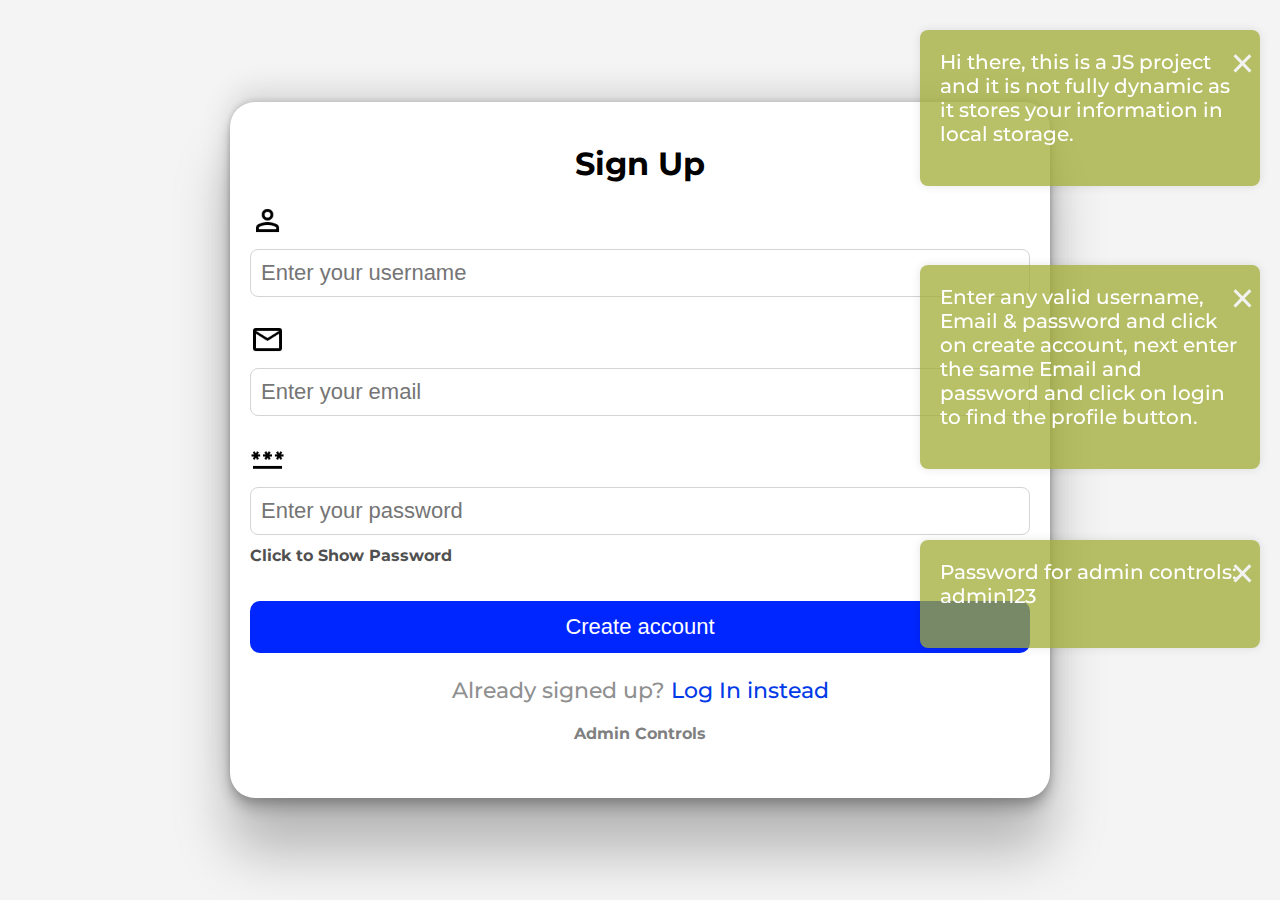
<file: index.html>
<!DOCTYPE html>
<html lang="en">
  <head>
    <link
      rel="icon"
      type="x-icon"
      href="login_45dp_FFFFFF_FILL0_wght400_GRAD0_opsz48.png"
    />
    <link
      href="https://fonts.googleapis.com/css2?family=Montserrat:wght@400;700&display=swap"
      rel="stylesheet"
    />
    <meta charset="UTF-8" />
    <meta http-equiv="X-UA-Compatible" content="IE=edge" />
    <meta name="viewport" content="width=device-width, initial-scale=1.0" />
    <title>SignUp & LogIn Form</title>
    <link rel="stylesheet" href="style.css" />
  </head>
  <body>
    <!-- Main Container -->
    <div class="container" style="margin-top: 10%; margin-bottom: 10%">
      <!-- Sign Up Form -->
      <div class="signup-container">
        <h1>Sign Up</h1>
        <form id="signupForm">
          <label for="username"
            ><span data-tooltip="Username"
              ><img src="User.png" alt="" width="35px" height="35px" />
            </span>
          </label>
          <input
            type="text"
            id="username"
            required
            autocomplete="username"
            placeholder="Enter your username"
          />

          <label for="email">
            <span data-tooltip="Email"
              ><img src="Email.png" alt="" width="35px" height="35px" /> </span
          ></label>
          <input
            type="email"
            id="email"
            required
            autocomplete="email"
            placeholder="Enter your email"
          />

          <label for="password"
            ><span data-tooltip="Password"
              ><img
                src="Password.png"
                alt=""
                width="35px"
                height="35px" /></span
          ></label>
          <input
            type="password"
            id="password"
            required
            autocomplete="new-password"
            placeholder="Enter your password"
          />

          <p
            id="toggleSignupPassword"
            data-tooltip="Click to Show or hide password"
          >
            Click to Show Password
          </p>
          <button class="link" type="submit">Create account</button>
          <br />
          <br />
          <div id="toggleLogin" class="login-shortcut">
            Already signed up?
            <span data-tooltip="Click this if you already have an account"
              >Log In instead</span
            >
          </div>
        </form>
        <div id="message" class="message"></div>
      </div>

      <!-- Log In Form -->
      <div id="loginForm" class="login-container hidden">
        <h1>Log in</h1>
        <form id="loginFormElement">
          <label for="loginEmail"
            ><span data-tooltip="Email"
              ><img src="Email.png" alt="" width="35px" height="35px" /></span
          ></label>
          <input
            type="email"
            id="loginEmail"
            required
            autocomplete="email"
            placeholder="Enter your email"
          />

          <label for="loginPassword"
            ><span data-tooltip="Password"
              ><img
                src="Password.png"
                alt=""
                width="35px"
                height="35px" /></span
          ></label>
          <input
            type="password"
            id="loginPassword"
            required
            autocomplete="current-password"
            placeholder="Enter your password"
          />
          <p
            id="toggleLoginPassword"
            data-tooltip="Click to show or hide password"
          >
            Click to Show Password
          </p>

          <button class="link" type="submit">Log In</button>
          <br />
          <br />
          <br />
          <button
            id="profileButton"
            class="hidden link"
            data-tooltip="Click to access your profile"
          >
            Profile
          </button>

          <div id="togglesignin" class="login-shortcut">
            Not signed up?
            <span data-tooltip="Click this you don't have an account registered"
              >Sign up instead</span
            >
          </div>
        </form>
        <br />
        <div id="loginMessage" class="message"></div>
      </div>

      <!-- Admin Controls -->
      <div id="adminControls" class="admin-controls">
        <p
          class="admin-ctrl"
          id="toggleAdminControls"
          data-tooltip="Click to open or close Admin section"
        >
          Admin Controls
        </p>
        <div id="adminPasswordSection" class="hidden">
          <input
            type="password"
            id="adminPasswordInput"
            placeholder="Enter Admin Password"
          />
          <p
            id="toggleAdminPassword"
            data-tooltip="Click to Show or hide password"
          >
            Click to Show Password
          </p>
          <p
            type="button"
            class="admin-next"
            id="submitAdminPassword"
            data-tooltip="Button to access database"
          >
            Next ▶
          </p>
        </div>
      </div>

      <!-- Admin Buttons -->
      <div id="adminButtons" class="hidden">
        <button class="link" id="viewDatabase">View Database</button> <br />
        <br />
        <button class="link2" id="deleteDatabase">Delete Database</button>
      </div>

      <br />

      <!-- Database Section -->
      <div id="databaseSection" class="visible">
        <h1 class="heading-database">
          <hr />
          <p
            id="closeDatabase"
            class="close-button"
            data-tooltip="Click to close"
          >
            ✖
          </p>
          Database
          <img class="de" src="657897.png" alt="" width="30px" height="30px" />
        </h1>
        <table>
          <thead>
            <tr>
              <th>Username</th>
              <th>Email</th>
              <th>Password</th>
            </tr>
          </thead>
          <tbody id="databaseBody"></tbody>
        </table>
      </div>
    </div>

    <!-- Alert Boxes -->
    <div id="alert-box" class="alert-box hidden">
      <div id="alert-content" class="alert-content">
        Hi there, this is a JS project and it is not fully dynamic as it stores
        your information in local storage.
      </div>
      <button id="close-alert" class="close-alert">&times;</button>
    </div>

    <div id="alert-box2" class="alert-box2 hidden">
      <div id="alert-content2" class="alert-content2">
        Enter any valid username, Email & password and click on create account,
        next enter the same Email and password and click on login to find the
        profile button.
      </div>
      <button id="close-alert2" class="close-alert2">&times;</button>
    </div>

    <div id="alert-box3" class="alert-box3 hidden">
      <div id="alert-content3" class="alert-content3">
        Password for admin controls: admin123
      </div>
      <button id="close-alert3" class="close-alert3">&times;</button>
    </div>

    <!-- JavaScript -->
    <script src="script.js"></script>
    <div id="popupMessage" class="popup-message hidden" style="color: white">
      <span id="popupText" style="color: white"></span>
    </div>
  </body>
</html>
</file>
<file: style.css>
/* BODY STYLES */
body {
  font-family: "Montserrat", sans-serif;
  font-weight: 500;
  background-color: #f4f4f4;
  display: flex;
  justify-content: center;
  align-items: center;
  height: 100vh;
  margin: 0;
  box-sizing: border-box;
}

/* CONTAINER STYLES */
.container {
  background: white;
  padding: 20px;
  border-radius: 25px;
  box-shadow: rgba(0, 0, 0, 0.25) 0px 54px 55px,
    rgba(0, 0, 0, 0.12) 0px -12px 30px, rgba(0, 0, 0, 0.12) 0px 4px 6px,
    rgba(0, 0, 0, 0.17) 0px 12px 13px, rgba(0, 0, 0, 0.09) 0px -3px 5px;
  width: 780px;
  max-width: 90%;
  transition: 250ms ease all;
}
.container:hover {
  transform: translateY(-10px);
}
h1 {
  text-align: center;
  margin-bottom: 20px;
  user-select: none;
}

label {
  margin-top: 10px;
  display: block;
  font-weight: bold;
  user-select: none;
}

input {
  width: 100%;
  padding: 10px;
  margin: 5px 0 15px;
  border: 1px solid #ccc;
  border-radius: 4px;
  font-size: 22px;
  box-sizing: border-box;
  user-select: none;
}

/* BUTTON STYLES */
.link {
  padding: 0.6em 2em;
  border: none;
  outline: none;
  color: white;
  background: rgb(0, 38, 255);
  cursor: pointer;
  position: relative;
  z-index: 0;
  border-radius: 10px;
  user-select: none;
  -webkit-user-select: none;
  touch-action: manipulation;
  width: 100%;
  font-size: 22px;
  transition: all 250ms ease-in-out;
}
.link:hover {
  background-color: #1651ff;
}
.link:active {
  transform: scale(0.99);
}
.link2 {
  width: 100%;
  padding: 10px;
  background-color: red;
  color: white;
  border: none;
  border-radius: 50px;
  cursor: pointer;
  font-size: 22px;
  transition: background-color 0.3s ease;
  user-select: none;
}
.link2:hover {
  background-color: #dd0000;
}
.link2:active {
  transform: scale(0.99);
}

/* MISC STYLES */
.hidden {
  display: none;
}

.message {
  text-align: center;
  margin-top: 15px;
  color: green;
  font-weight: bold;
}

.success {
  color: green;
  font-size: 22px;
}

.error {
  color: red;
  font-size: 22px;
}

.login-container {
  margin-top: 20px;
  opacity: 0;
  transition: opacity 0.5s ease-in;
}
.login-container.visible {
  opacity: 1;
}

.signup-container {
  transition: opacity 0.5s ease-in;
}
.signup-container.hidden {
  opacity: 0;
}

#databaseSection {
  margin-top: 20px;
  display: none;
}

table {
  width: 100%;
  border-collapse: collapse;
  margin-top: 10px;
  border-radius: 10px;
  box-shadow: rgba(0, 0, 0, 0.25) 0px 54px 55px,
    rgba(0, 0, 0, 0.12) 0px -12px 30px, rgba(0, 0, 0, 0.12) 0px 4px 6px,
    rgba(0, 0, 0, 0.17) 0px 12px 13px, rgba(0, 0, 0, 0.09) 0px -3px 5px;
  font-size: 22px;
}

tr {
  background-color: #fcffe9;
}
th,
td {
  padding: 8px;
  text-align: left;
  border-bottom: 1px solid #f7ffb7;
}
th {
  background-color: #f7ffb7;
}
tr:nth-child(even) {
  background-color: #f7ffb7;
}

.login-shortcut {
  color: #909090;
  font-size: 22px;
  text-align: center;
  margin-top: 5px;
}

span {
  color: #003ae8;
  cursor: pointer;
  font-size: 22px;
  transition: 250ms;
  user-select: none;
}
span:hover {
  color: #002db5;
}

.de {
  transform: translate(0, 5px);
}

.close-button {
  background-color: none;
  margin-left: 90%;
  transition: 250ms ease;
  position: relative;
  padding-left: 28px;
  cursor: pointer;
  border-radius: 25px;
  color: rgb(57, 0, 0);
  font-size: 25px;
  user-select: none;
}
.close-button:hover {
  transform: scale(1.02);
  background-color: rgb(232, 232, 232);
}

ol img {
  background-color: none;
}

#toggleSignupPassword,
#toggleLoginPassword,
#toggleAdminPassword {
  user-select: none;
  position: relative;
  font-weight: bold;
  color: rgb(80, 80, 80);
  width: 30%;
  transition: all 250ms ease;
  transform: translateY(-20px);
}
#toggleSignupPassword:hover,
#toggleLoginPassword:hover,
#toggleAdminPassword:hover {
  cursor: pointer;
  color: rgb(124, 124, 124);
}

/* INPUT SHADOW EFFECT */
input[type="text"],
input[type="email"],
input[type="password"] {
  padding: 10px;
  border: none;
  border-radius: 8px;
  box-shadow: 0 0 0 0 rgba(0, 0, 0, 0.4);
  transition: box-shadow 0.3s ease-in-out;
  border: 1px solid rgb(212, 212, 212);
}
input[type="text"]:focus,
input[type="email"]:focus,
input[type="password"]:focus {
  box-shadow: 0 0 10px 0 rgba(0, 0, 0, 0.4);
  transition: box-shadow 0.3s ease-in-out;
  border: 2px solid rgb(173, 173, 173);
}

/* RESPONSIVE DESIGN AND MEDIA QUERIES */
@media (max-width: 991px) {
  #toggleSignupPassword,
  #toggleLoginPassword,
  #toggleAdminPassword {
    width: 50%;
  }
}

@media (max-width: 768px) {
  .container {
    width: 95%;
    padding: 15px;
  }
  .admin-next {
    transform: translateX(-1px);
    padding: 5px;
  }
  h1 {
    font-size: 24px;
  }

  input,
  button,
  .link,
  .link2 {
    font-size: 18px;
    padding: 8px;
  }

  label {
    font-size: 18px;
  }

  .login-shortcut,
  span {
    font-size: 18px;
  }

  table {
    font-size: 18px;
  }

  th,
  td {
    padding: 6px;
  }

  #toggleSignupPassword,
  #toggleLoginPassword,
  #toggleAdminPassword {
    font-size: 18px;
    padding: 8px;
  }
}

@media (max-width: 480px) {
  h1 {
    font-size: 20px;
  }

  .container {
    padding: 10px;
  }

  input,
  button,
  .link,
  .link2 {
    font-size: 16px;
    padding: 6px;
  }

  label {
    font-size: 16px;
  }

  .login-shortcut,
  span {
    font-size: 16px;
  }

  table {
    font-size: 16px;
  }

  th,
  td {
    padding: 4px;
  }

  #toggleSignupPassword,
  #toggleLoginPassword,
  #toggleAdminPassword {
    font-size: 16px;
    padding: 6px;
  }
}

/* MISC STYLES */
.hidden {
  display: none;
  opacity: 1;
  transition: opacity 0.5s ease;
}

.visible {
  display: block;
  opacity: 1;
  transition: opacity 0.5s ease;
}

.admin-controls {
  margin-top: 20px;
}

#adminPasswordSection {
  margin-top: 10px;
}

.admin-ctrl {
  color: gray;
  text-align: center;
  font-weight: bold;
}
.admin-ctrl:hover {
  cursor: pointer;
  text-decoration: underline;
  transition: all 250ms ease;
}

.admin-next {
  margin: 10px;
  padding: 5px;
  text-align: center;
  text-transform: uppercase;
  transition: 0.5s;
  background-size: 200% auto;
  color: white;
  border-radius: 4px;
  display: block;
  border: 0px;
  font-weight: 700;
  box-shadow: 0px 0px 14px -7px #ffffff;
  background-image: linear-gradient(
    45deg,
    #353535 0%,
    #7a7a7a 51%,
    #353535 100%
  );
  cursor: pointer;
  user-select: none;
  -webkit-user-select: none;
  touch-action: manipulation;
  width: 96%;
}
.admin-next:hover {
  background-position: right center;
  color: #fff;
  text-decoration: none;
}
.admin-next:active {
  transform: scale(0.99);
}

.popup-message {
  position: fixed;
  top: 20px;
  right: -100%; /* Start off-screen */
  padding: 15px 20px;
  border-radius: 5px;
  color: white;
  font-size: 16px;
  z-index: 1000;
  opacity: 0;
  transition: right 0.5s ease, opacity 0.5s ease;
}
.popup-message.success {
  background-color: #2caf4ac4;
}
.popup-message.error {
  background-color: #d80e22c5;
}
.popup-message.visible {
  right: 20px;
  opacity: 1;
}
.popup-message.hidden {
  right: 20px;
  opacity: 0;
}

textarea {
  width: 100%;
  height: 100px;
  padding: 10px;
  border: 1px solid #ccc;
  border-radius: 5px;
  resize: vertical;
  box-shadow: 0 0 0 0 rgba(0, 0, 0, 0.2);
  transition: box-shadow 0.3s ease-in-out;
}
textarea:focus {
  box-shadow: 0 0 10px 0 rgba(0, 0, 0, 0.2);
  transition: box-shadow 0.3s ease-in-out;
}

/* CONTAINER FOR FORMS AND PROFILE SECTION */
#formContainer,
#profileSection {
  transition: opacity 0.3s ease, transform 0.3s ease;
}

/* HIDE ELEMENTS */
.hidden {
  display: none;
  opacity: 0;
  transform: translateY(-20px);
}

/* SHOW ELEMENTS */
.visible {
  display: block;
  opacity: 1;
  transform: translateY(0);
}

/* ALERT BOX STYLES */
.alert-box,
.alert-box2,
.alert-box3 {
  position: fixed;
  top: 12%;
  right: -300px; /* Start off-screen to the right */
  transform: translateY(-50%);
  width: 300px;
  background-color: #a0ac33be;
  padding: 20px;
  box-shadow: 0 0 10px rgba(0, 0, 0, 0.1);
  transition: right 0.5s ease-in-out; /* Smooth transition for right property */
  z-index: 1000; /* Ensure it appears above other content */
  border-radius: 8px;
}
.alert-box.visible,
.alert-box2.visible,
.alert-box3.visible {
  right: 20px; /* Slide in to 20px from the right */
}
.alert-content,
.alert-content2,
.alert-content3 {
  margin-bottom: 20px;
  font-size: 20px;
  color: white;
}
.close-alert,
.close-alert2,
.close-alert3 {
  position: absolute;
  top: 10px;
  right: 10px;
  font-size: 40px;
  cursor: pointer;
  background: none;
  border: none;
  color: #f3f3f3;
  transform: translateY(-15px);
  transform: translateX(10px);
}
.close-alert:hover,
.close-alert2:hover,
.close-alert3:hover {
  color: #d8d8d8;
}
.alert-box2 {
  top: 40.8%;
}
.alert-box3 {
  top: 66%;
}
/* TOOLTIP STYLES */
[data-tooltip] {
  --arrow-size: 5px;
  position: relative;
  z-index: 1000;
}

[data-tooltip]:before,
[data-tooltip]:after {
  position: absolute;
  visibility: hidden;
  opacity: 0;
  left: 50%;
  bottom: calc(65% + var(--arrow-size));
  pointer-events: none;
  transition: 0.2s;
  will-change: transform;
  z-index: 1000;
}

[data-tooltip]:before {
  content: attr(data-tooltip);
  padding: 10px 18px;
  min-width: 50px;
  max-width: 300px;
  width: max-content;
  width: -moz-max-content;
  border-radius: 6px;
  font-size: 14px;
  background-color: rgba(59, 72, 80, 0.9);
  background-image: linear-gradient(
    30deg,
    rgba(59, 72, 80, 0.44),
    rgba(59, 68, 75, 0.44),
    rgba(60, 82, 88, 0.44)
  );
  box-shadow: 0px 0px 24px rgba(0, 0, 0, 0.2);
  color: #fff;
  text-align: center;
  white-space: pre-wrap;
  transform: translate(-50%, calc(0px - var(--arrow-size))) scale(0.5);
}

[data-tooltip]:after {
  content: "";
  border-style: solid;
  border-width: var(--arrow-size) var(--arrow-size) 0px var(--arrow-size); /* CSS triangle */
  border-color: rgba(55, 64, 70, 0.9) transparent transparent transparent;
  transition-duration: 0s;
  transform-origin: top;
  transform: translateX(-50%) scaleY(0);
}

[data-tooltip]:hover:before,
[data-tooltip]:hover:after {
  visibility: visible;
  opacity: 1;
}

[data-tooltip]:hover:before {
  transition-delay: 0.3s;
  transform: translate(-50%, calc(0px - var(--arrow-size))) scale(1);
}

[data-tooltip]:hover:after {
  transition-delay: 0.5s;
  transition-duration: 0.2s;
  transform: translateX(-50%) scaleY(1);
}
</file>
